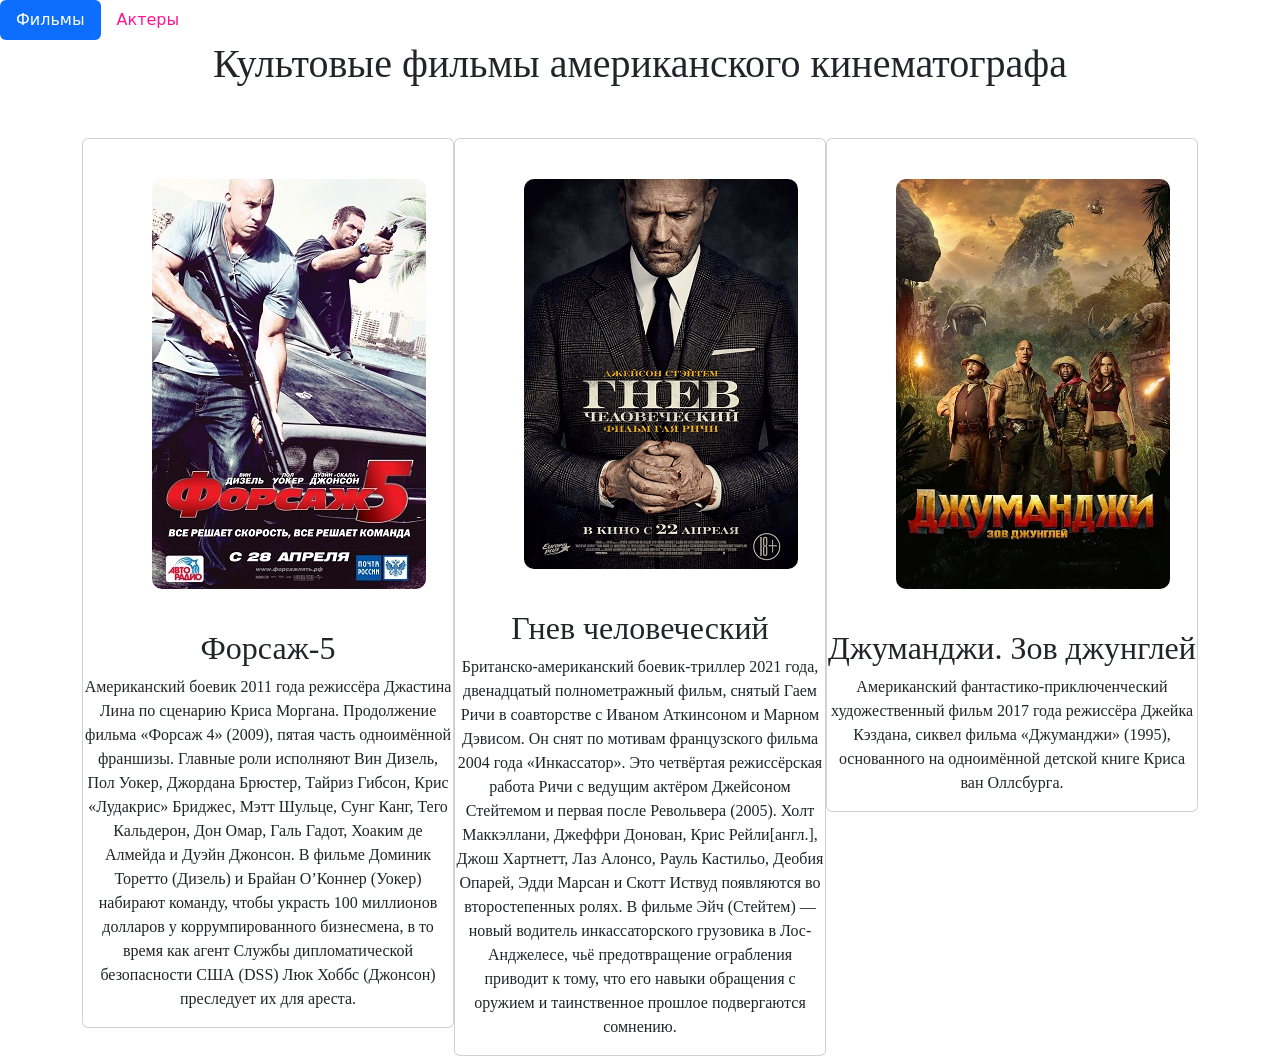
<file: templates/index.html>
<!DOCTYPE html>
<html lang="en">
<head>
    <meta charset="UTF-8">
    <title>Легенды американского кинематографа</title>
    <link rel="stylesheet" href="../static/css/style.css">
    <link href="https://cdn.jsdelivr.net/npm/bootstrap@5.3.3/dist/css/bootstrap.min.css" rel="stylesheet" integrity="sha384-QWTKZyjpPEjISv5WaRU9OFeRpok6YctnYmDr5pNlyT2bRjXh0JMhjY6hW+ALEwIH" crossorigin="anonymous">
</head>
<body>

<ul class="nav nav-pills">
  <li class="nav-item">
    <a class="nav-link active" aria-current="page" href="/">Фильмы</a>
  </li>
  <li class="nav-item">
    <a class="nav-link" href="/actor/">Актеры</a>
  </li>
</ul>
<div>
    <h1>Культовые фильмы американского кинематографа</h1>
</div>

<div class="container">
<div class="card">
    <div class="photo">
        <img src="../static/image/Fors.jpg">
    </div>
    <div>
    <h2>Форсаж-5</h2>
    <p>Американский боевик 2011 года режиссёра Джастина Лина по сценарию Криса Моргана. Продолжение фильма «Форсаж 4» (2009), пятая часть одноимённой франшизы. Главные роли исполняют Вин Дизель, Пол Уокер, Джордана Брюстер, Тайриз Гибсон, Крис «Лудакрис» Бриджес, Мэтт Шульце, Сунг Канг, Тего Кальдерон, Дон Омар, Галь Гадот, Хоаким де Алмейда и Дуэйн Джонсон. В фильме Доминик Торетто (Дизель) и Брайан О’Коннер (Уокер) набирают команду, чтобы украсть 100 миллионов долларов у коррумпированного бизнесмена, в то время как агент Службы дипломатической безопасности США (DSS) Люк Хоббс (Джонсон) преследует их для ареста.</p>
    </div>
</div>
<div class="card">
    <div class="photo">
        <img src="../static/image/Gnew.png">
    </div>
    <div>
    <h2>Гнев человеческий</h2>
    <p>Британско-американский боевик-триллер 2021 года, двенадцатый полнометражный фильм, снятый Гаем Ричи в соавторстве с Иваном Аткинсоном и Марном Дэвисом. Он снят по мотивам французского фильма 2004 года «Инкассатор». Это четвёртая режиссёрская работа Ричи с ведущим актёром Джейсоном Стейтемом и первая после Револьвера (2005). Холт Маккэллани, Джеффри Донован, Крис Рейли[англ.], Джош Хартнетт, Лаз Алонсо, Рауль Кастильо, Деобия Опарей, Эдди Марсан и Скотт Иствуд появляются во второстепенных ролях. В фильме Эйч (Стейтем) — новый водитель инкассаторского грузовика в Лос-Анджелесе, чьё предотвращение ограбления приводит к тому, что его навыки обращения с оружием и таинственное прошлое подвергаются сомнению.</p>
    </div>
</div>
<div class="card">
    <div class="photo">
        <img src="../static/image/Jum.jpg">
    </div>
    <div>
    <h2>Джуманджи. Зов джунглей</h2>
    <p>Американский фантастико-приключенческий художественный фильм 2017 года режиссёра Джейка Кэздана, сиквел фильма «Джуманджи» (1995), основанного на одноимённой детской книге Криса ван Оллсбурга.</p>
    </div>
</div>


</div>
<script src="https://cdn.jsdelivr.net/npm/bootstrap@5.3.3/dist/js/bootstrap.bundle.min.js" integrity="sha384-YvpcrYf0tY3lHB60NNkmXc5s9fDVZLESaAA55NDzOxhy9GkcIdslK1eN7N6jIeHz" crossorigin="anonymous"></script>
</body>
</html>
</file>
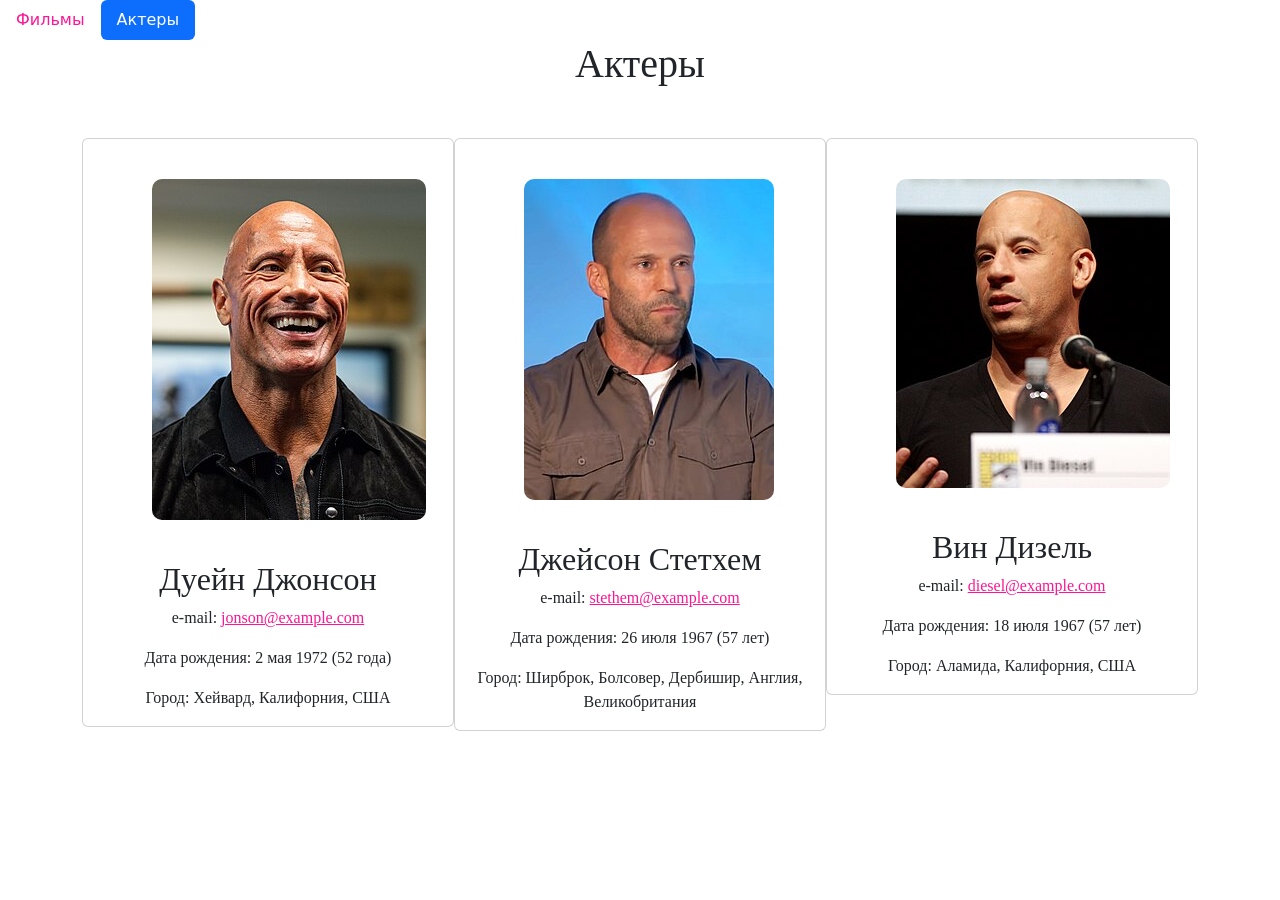
<file: templates/actor.html>
<!DOCTYPE html>
<html lang="en">
<head>
    <meta charset="UTF-8">
    <meta name="viewport" content="width=device-width, user-scalable=no, initial-scale=1.0, maximum-scale=1.0, minimum-scale=1.0">
    <meta http-equiv="X-UA-Compatible" content="ie=edge">
    <title>Культовые актеры</title>
    <link rel="stylesheet" href="../static/css/style.css">
    <link href="https://cdn.jsdelivr.net/npm/bootstrap@5.3.3/dist/css/bootstrap.min.css" rel="stylesheet" integrity="sha384-QWTKZyjpPEjISv5WaRU9OFeRpok6YctnYmDr5pNlyT2bRjXh0JMhjY6hW+ALEwIH" crossorigin="anonymous">
</head>
<body>

<ul class="nav nav-pills">
  <li class="nav-item">
    <a class="nav-link" aria-current="page" href="/">Фильмы</a>
  </li>
  <li class="nav-item">
    <a class="nav-link active" href="/actor/">Актеры</a>
  </li>
</ul>
<div>
    <h1>Актеры</h1>
</div>


<div class="container">
<div class="card">
    <div class="photo">
        <img src="../static/image/Duje.jpg">
    </div>
    <div>
    <h2>Дуейн Джонсон</h2>
    <p>e-mail: <a href="mailto:jonson@example.com">jonson@example.com</a></p>
    <p>Дата рождения: 2 мая 1972 (52 года)</p>
    <p>Город: Хейвард, Калифорния, США</p>
    </div>
</div>
<div class="card">
    <div class="photo">
        <img src="../static/image/Stethem.jpg">
    </div>
    <div>
    <h2>Джейсон Стетхем</h2>
    <p>e-mail: <a href="mailto:stethem@example.com">stethem@example.com</a></p>
    <p>Дата рождения: 	26 июля 1967 (57 лет)</p>
    <p>Город: Ширброк, Болсовер, Дербишир, Англия, Великобритания</p>
    </div>
</div>
<div class="card">
    <div class="photo">
        <img id="diesel" src="../static/image/Diesel.jpg">
    </div>
    <div>
    <h2>Вин Дизель</h2>
    <p>e-mail: <a href="mailto:diesel@example.com">diesel@example.com</a></p>
    <p>Дата рождения: 	18 июля 1967 (57 лет)</p>
    <p>Город: Аламида, Калифорния, США</p>
    </div>
</div>

</div>

<script src="https://cdn.jsdelivr.net/npm/bootstrap@5.3.3/dist/js/bootstrap.bundle.min.js" integrity="sha384-YvpcrYf0tY3lHB60NNkmXc5s9fDVZLESaAA55NDzOxhy9GkcIdslK1eN7N6jIeHz" crossorigin="anonymous"></script>
</body>
</html>
</file>
<file: static/css/style.css>
.container {
    display: flex;
    justify-content: space-around;
    align-items: flex-start;
    margin-top: 50px;
    position: relative; /* Для управления z-index дочерних элементов */
}

.card {
    width: 400px;
    height: 550px;
    background-color: burlywood;
    border-radius: 60px;
    display: inline-block;
    transition: transform 0.3s ease, filter 0.3s ease; /* Плавный переход */
    position: relative; /* Для управления z-index */
    z-index: 1; /* Исходный уровень слоя */
}

.card:hover {
    transform: scale(1.3) translateY(0%); /* Увеличение и центрирование */
    z-index: 10; /* Поднятие на передний план */
}

.container:hover .card:not(:hover) {
    filter: brightness(50%); /* Затемнение остальных карточек */
}

img {
    height: 100%;
    position: relative;
    left: 10%;
    border-radius: 10px;
}

.photo {
    height: 55%;
    padding: 40px;
}

h1, h2, p {
    font-family: Comic Sans MS, Comic Sans, cursive;
    text-align: center;
    margin-bottom: -15px;
}

a:link {
    color: deeppink;
}

a:visited {
    color: olivedrab;
}

a:active {
    color: royalblue;
}
</file>
